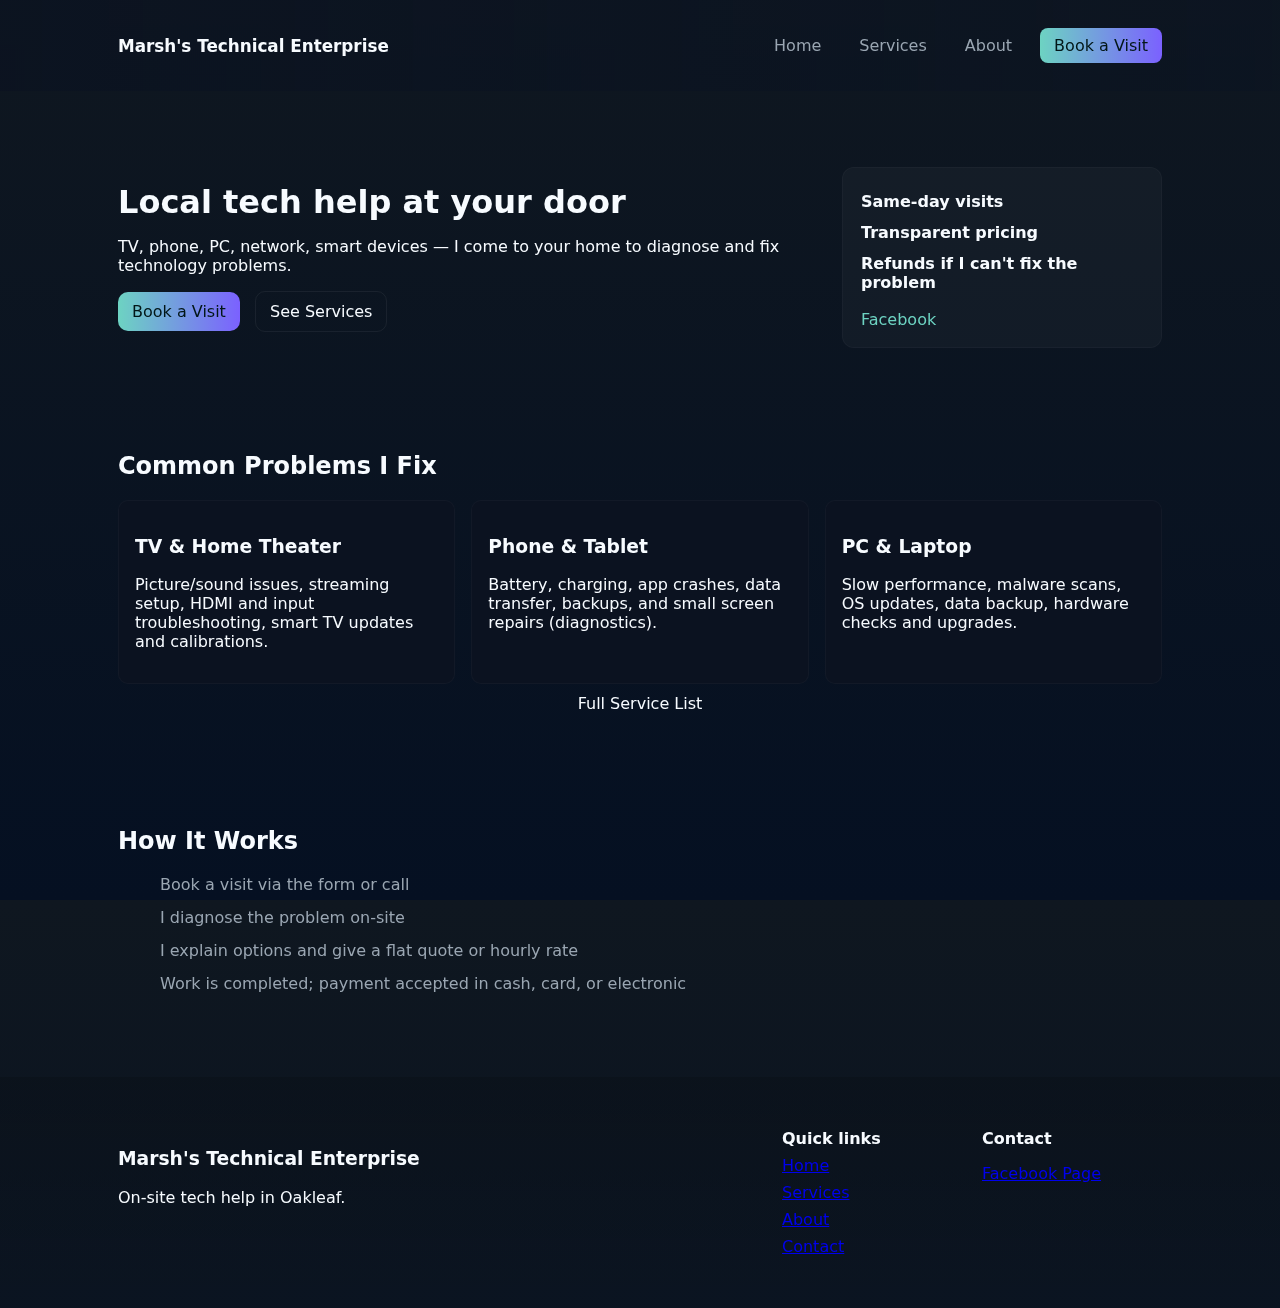
<file: index.html>
<!doctype html>
<html lang="en">
<head>
  <meta charset="utf-8" />
  <meta name="viewport" content="width=device-width,initial-scale=1" />
  <title>Marsh's Technical Enterprise</title>
  <link rel="stylesheet" href="css/styles.css" />
  <link rel="icon" href="favicon.ico" />
</head>
<body>
  <header class="site-header">
    <div class="container header-row">
      <a class="brand" href="index.html">Marsh's Technical Enterprise</a>
      <nav class="nav">
        <a href="index.html">Home</a>
        <a href="services.html">Services</a>
        <a href="about.html">About</a>
        <a href="https://www.facebook.com/people/Marshs-Technical-Enterprise/61579110999638/" class="cta">Book a Visit</a>
      </nav>
      <button class="mobile-toggle" id="mobileToggle" aria-label="Open menu">☰</button>
    </div>
  </header>

  <main>
    <section class="hero">
      <div class="container hero-grid">
        <div class="hero-content">
          <h1>Local tech help at your door</h1>
          <p>TV, phone, PC, network, smart devices — I come to your home to diagnose and fix technology problems.</p>
          <div class="hero-actions">
            <a class="btn primary" href="contact.html">Book a Visit</a>
            <a class="btn ghost" href="services.html">See Services</a>
          </div>
        </div>
        <div class="hero-card">
          <ul class="quick-list">
            <li><strong>Same-day visits</strong></li>
            <li><strong>Transparent pricing</strong></li>
            <li><strong>Refunds if I can't fix the problem</strong></li>
          </ul>
          <div class="contact-row">
            <a class="fb" href="https://www.facebook.com/people/Marshs-Technical-Enterprise/61579110999638/" target="_blank" rel="noopener">Facebook</a>
          </div>
        </div>
      </div>
    </section>

    <section class="services-preview container">
      <h2>Common Problems I Fix</h2>
      <div class="grid cols-3">
        <article class="card">
          <h3>TV & Home Theater</h3>
          <p>Picture/sound issues, streaming setup, HDMI and input troubleshooting, smart TV updates and calibrations.</p>
        </article>
        <article class="card">
          <h3>Phone & Tablet</h3>
          <p>Battery, charging, app crashes, data transfer, backups, and small screen repairs (diagnostics).</p>
        </article>
        <article class="card">
          <h3>PC & Laptop</h3>
          <p>Slow performance, malware scans, OS updates, data backup, hardware checks and upgrades.</p>
        </article>
      </div>
      <div class="center">
        <a class="btn" href="services.html">Full Service List</a>
      </div>
    </section>

    <section class="how container">
      <h2>How It Works</h2>
      <ol class="steps">
        <li>Book a visit via the form or call</li>
        <li>I diagnose the problem on-site</li>
        <li>I explain options and give a flat quote or hourly rate</li>
        <li>Work is completed; payment accepted in cash, card, or electronic</li>
      </ol>
    </section>

   <!-- <section class="testimonials container">
      <h2>What neighbors say</h2>
      <div class="grid cols-2">
        <blockquote class="testimonial">
          <p>Quick, polite, and my TV works like new. Reasonable price.</p>
          <cite>— A. Rivera</cite>
        </blockquote>
        <blockquote class="testimonial">
          <p>Saved my laptop and recovered photos I thought were lost. Highly recommend.</p>
          <cite>— J. Patel</cite>
        </blockquote>
      </div>
    </section>
  </main>
-->
  <footer class="site-footer">
    <div class="container footer-grid">
      <div>
        <h3>Marsh's Technical Enterprise</h3>
        <p>On-site tech help in Oakleaf.</p>
      </div>
      <div>
        <h4>Quick links</h4>
        <nav class="footer-nav">
          <a href="index.html">Home</a>
          <a href="services.html">Services</a>
          <a href="about.html">About</a>
          <a href="https://www.facebook.com/people/Marshs-Technical-Enterprise/61579110999638/">Contact</a>
        </nav>
      </div>
      <div>
        <h4>Contact</h4>
        <p><a href="https://www.facebook.com/people/Marshs-Technical-Enterprise/61579110999638/">Facebook Page</a></p>
      </div>
    </div>
  </footer>

  <div id="mobileMenu" class="mobile-menu" hidden>
    <a href="index.html">Home</a>
    <a href="services.html">Services</a>
    <a href="about.html">About</a>
    <a href="https://www.facebook.com/people/Marshs-Technical-Enterprise/61579110999638/">Book a Visit</a>
  </div>

  <script src="js/main.js"></script>
</body>
</html>
</file>
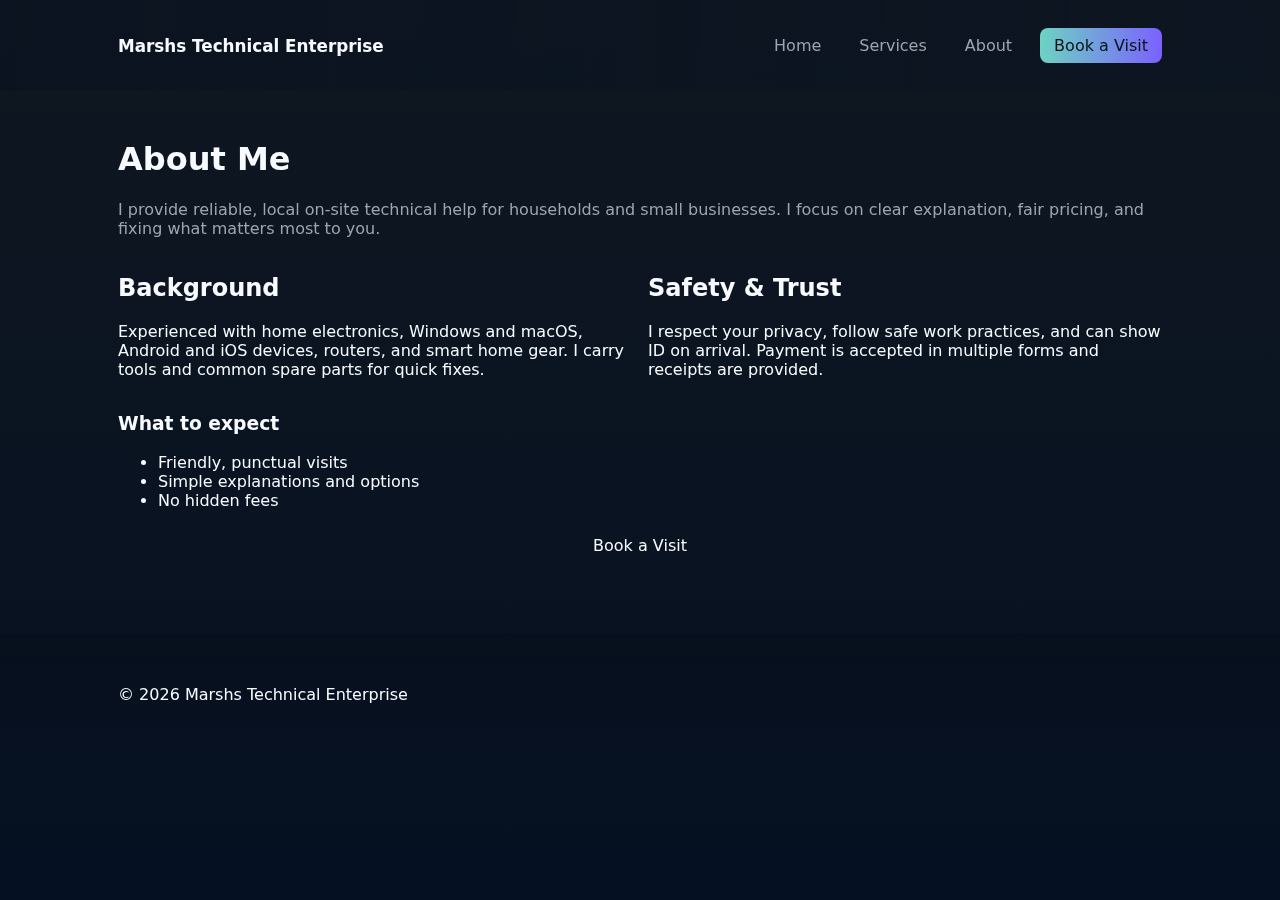
<file: about.html>
<!doctype html>
<html lang="en">
<head>
  <meta charset="utf-8" />
  <meta name="viewport" content="width=device-width,initial-scale=1" />
  <title>About — Marshs Technical Enterprise</title>
  <link rel="stylesheet" href="css/styles.css" />
</head>
<body>
  <header class="site-header">
    <div class="container header-row">
      <a class="brand" href="index.html">Marshs Technical Enterprise</a>
      <nav class="nav">
        <a href="index.html">Home</a>
        <a href="services.html">Services</a>
        <a href="about.html">About</a>
        <a href="contact.html" class="cta">Book a Visit</a>
      </nav>
      <button class="mobile-toggle" id="mobileToggle3" aria-label="Open menu">☰</button>
    </div>
  </header>

  <main class="container">
    <h1>About Me</h1>
    <p class="lead">I provide reliable, local on-site technical help for households and small businesses. I focus on clear explanation, fair pricing, and fixing what matters most to you.</p>

    <section class="about-grid grid cols-2">
      <div>
        <h2>Background</h2>
        <p>Experienced with home electronics, Windows and macOS, Android and iOS devices, routers, and smart home gear. I carry tools and common spare parts for quick fixes.</p>
      </div>
      <div>
        <h2>Safety & Trust</h2>
        <p>I respect your privacy, follow safe work practices, and can show ID on arrival. Payment is accepted in multiple forms and receipts are provided.</p>
      </div>
    </section>

    <section class="values">
      <h3>What to expect</h3>
      <ul>
        <li>Friendly, punctual visits</li>
        <li>Simple explanations and options</li>
        <li>No hidden fees</li>
      </ul>
    </section>

    <div class="center">
      <a class="btn" href="contact.html">Book a Visit</a>
    </div>
  </main>

  <footer class="site-footer">
    <div class="container">© <span id="year3"></span> Marshs Technical Enterprise</div>
  </footer>

  <script src="js/main.js"></script>
</body>
</html>
</file>
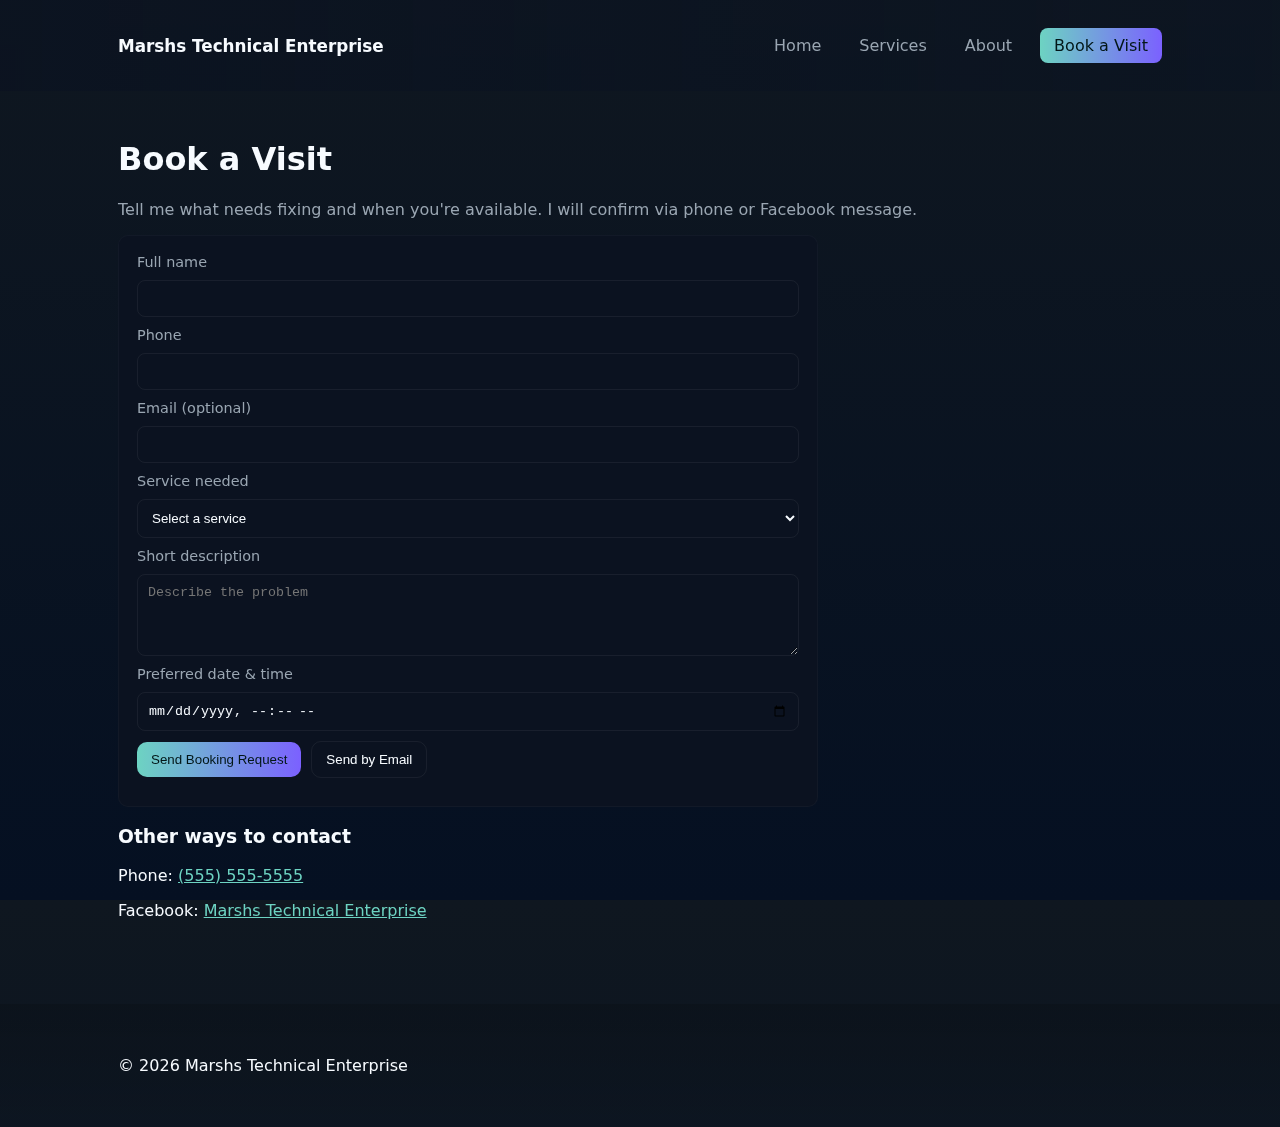
<file: contact.html>
<!doctype html>
<html lang="en">
<head>
  <meta charset="utf-8" />
  <meta name="viewport" content="width=device-width,initial-scale=1" />
  <title>Contact — Marshs Technical Enterprise</title>
  <link rel="stylesheet" href="css/styles.css" />
</head>
<body>
  <header class="site-header">
    <div class="container header-row">
      <a class="brand" href="index.html">Marshs Technical Enterprise</a>
      <nav class="nav">
        <a href="index.html">Home</a>
        <a href="services.html">Services</a>
        <a href="about.html">About</a>
        <a href="contact.html" class="cta">Book a Visit</a>
      </nav>
      <button class="mobile-toggle" id="mobileToggle4" aria-label="Open menu">☰</button>
    </div>
  </header>

  <main class="container">
    <h1>Book a Visit</h1>
    <p class="lead">Tell me what needs fixing and when you're available. I will confirm via phone or Facebook message.</p>

    <form id="bookingForm" class="form">
      <label for="name">Full name</label>
      <input id="name" name="name" type="text" required />

      <label for="phone">Phone</label>
      <input id="phone" name="phone" type="tel" required />

      <label for="email">Email (optional)</label>
      <input id="email" name="email" type="email" />

      <label for="service">Service needed</label>
      <select id="service" name="service" required>
        <option value="">Select a service</option>
        <option>TV / Home Theater</option>
        <option>Phone / Tablet</option>
        <option>PC / Laptop</option>
        <option>Home Network / Wi‑Fi</option>
        <option>Smart Home Devices</option>
        <option>Other</option>
      </select>

      <label for="details">Short description</label>
      <textarea id="details" name="details" rows="4" placeholder="Describe the problem" required></textarea>

      <label for="date">Preferred date & time</label>
      <input id="date" name="date" type="datetime-local" />

      <div class="form-actions">
        <button type="submit" class="btn primary">Send Booking Request</button>
        <button type="button" id="mailtoBtn" class="btn ghost">Send by Email</button>
      </div>

      <div id="formMessage" role="status" aria-live="polite"></div>
    </form>

    <section class="other-contact">
      <h3>Other ways to contact</h3>
      <p>Phone: <a href="tel:555-555-5555">(555) 555-5555</a></p>
      <p>Facebook: <a href="https://www.facebook.com/MarshsTechnicalEnterprise" target="_blank" rel="noopener">Marshs Technical Enterprise</a></p>
    </section>
  </main>

  <footer class="site-footer">
    <div class="container">© <span id="year4"></span> Marshs Technical Enterprise</div>
  </footer>

  <script src="js/main.js"></script>
</body>
</html>
</file>
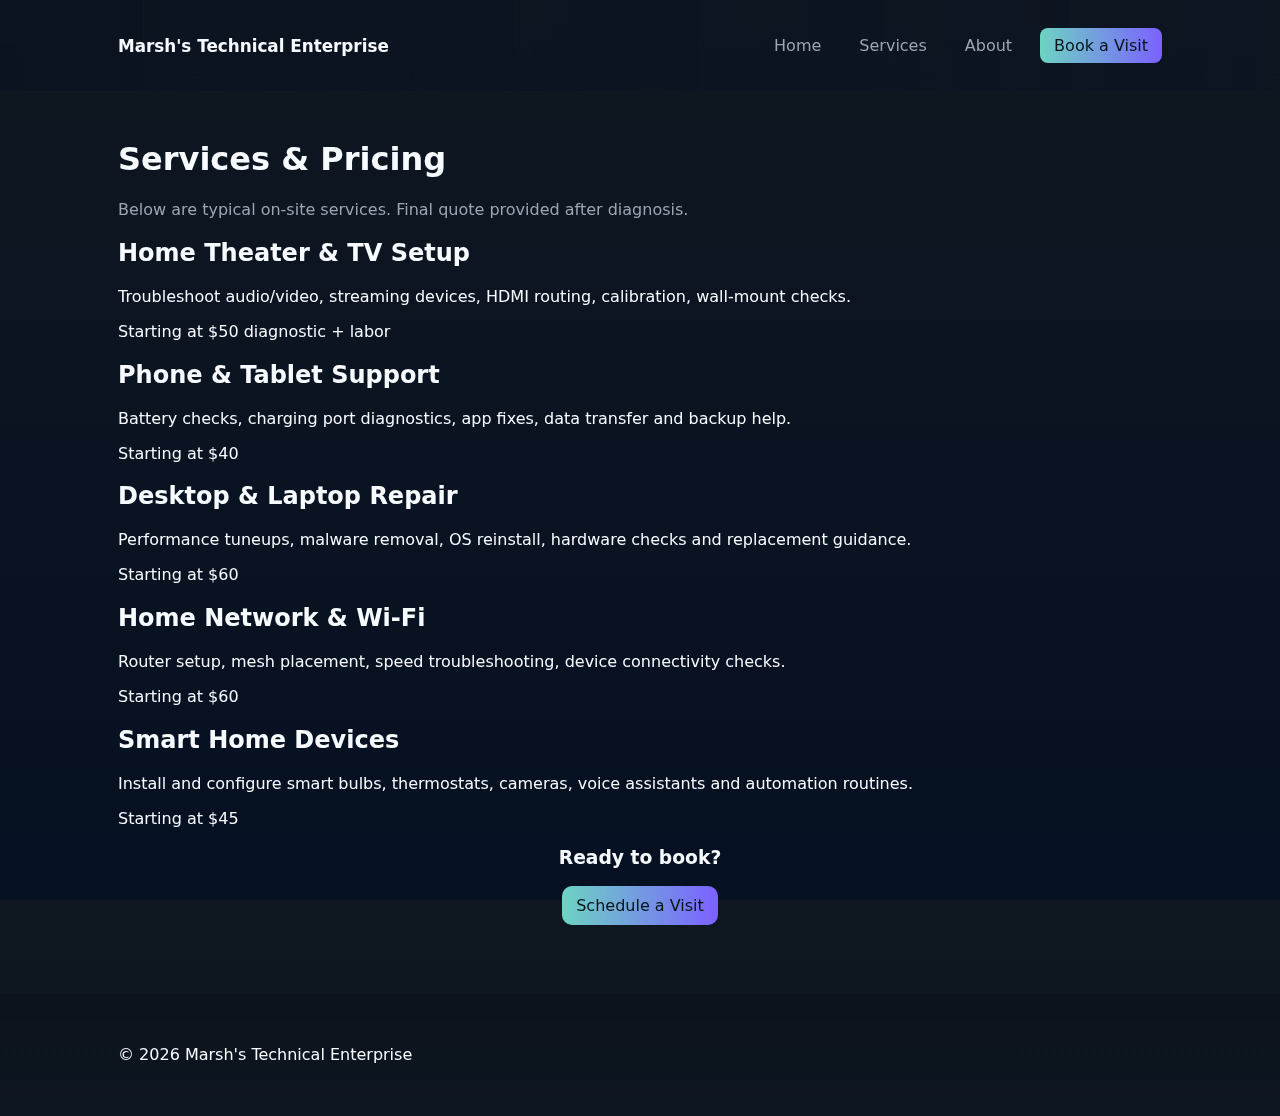
<file: services.html>
<!doctype html>
<html lang="en">
<head>
  <meta charset="utf-8" />
  <meta name="viewport" content="width=device-width,initial-scale=1" />
  <title>Services — Marsh's Technical Enterprise</title>
  <link rel="stylesheet" href="css/styles.css" />
</head>
<body>
  <header class="site-header">
    <div class="container header-row">
      <a class="brand" href="index.html">Marsh's Technical Enterprise</a>
      <nav class="nav">
        <a href="index.html">Home</a>
        <a href="services.html">Services</a>
        <a href="about.html">About</a>
        <a href="contact.html" class="cta">Book a Visit</a>
      </nav>
      <button class="mobile-toggle" id="mobileToggle2" aria-label="Open menu">☰</button>
    </div>
  </header>

  <main class="container">
    <h1>Services & Pricing</h1>
    <p class="lead">Below are typical on-site services. Final quote provided after diagnosis.</p>

    <section class="service-list">
      <article class="service">
        <h2>Home Theater & TV Setup</h2>
        <p>Troubleshoot audio/video, streaming devices, HDMI routing, calibration, wall-mount checks.</p>
        <p class="price">Starting at $50 diagnostic + labor</p>
      </article>

      <article class="service">
        <h2>Phone & Tablet Support</h2>
        <p>Battery checks, charging port diagnostics, app fixes, data transfer and backup help.</p>
        <p class="price">Starting at $40</p>
      </article>

      <article class="service">
        <h2>Desktop & Laptop Repair</h2>
        <p>Performance tuneups, malware removal, OS reinstall, hardware checks and replacement guidance.</p>
        <p class="price">Starting at $60</p>
      </article>

      <article class="service">
        <h2>Home Network & Wi‑Fi</h2>
        <p>Router setup, mesh placement, speed troubleshooting, device connectivity checks.</p>
        <p class="price">Starting at $60</p>
      </article>

      <article class="service">
        <h2>Smart Home Devices</h2>
        <p>Install and configure smart bulbs, thermostats, cameras, voice assistants and automation routines.</p>
        <p class="price">Starting at $45</p>
      </article>
    </section>

    <section class="booking-cta center">
      <h3>Ready to book?</h3>
      <a class="btn primary" href="contact.html">Schedule a Visit</a>
    </section>
  </main>

  <footer class="site-footer">
    <div class="container">© <span id="year2"></span> Marsh's Technical Enterprise</div>
  </footer>

  <script src="js/main.js"></script>
</body>
</html>
</file>
<file: css/styles.css>
:root{
  --bg:#0f1720;
  --card:#0b1220;
  --muted:#9aa6b2;
  --accent:#6dd3c2;
  --accent-2:#7b61ff;
  --surface:#0b1220;
  --white:#f7fbff;
  --glass:rgba(255,255,255,0.03);
}
*{box-sizing:border-box}
html,body{height:100%}
body{
  margin:0;
  font-family:Inter,system-ui,-apple-system,Segoe UI,Roboto,"Helvetica Neue",Arial;
  background:linear-gradient(180deg,var(--bg),#051022);
  color:var(--white);
  -webkit-font-smoothing:antialiased;
  -moz-osx-font-smoothing:grayscale;
}
.container{max-width:1100px;margin:0 auto;padding:28px}
.site-header{backdrop-filter:saturate(120%) blur(6px);background:linear-gradient(90deg,rgba(11,18,32,0.6),rgba(11,18,32,0.3));position:sticky;top:0;z-index:40}
.header-row{display:flex;align-items:center;justify-content:space-between;gap:20px}
.brand{font-weight:700;color:var(--white);text-decoration:none;font-size:1.05rem}
.nav{display:flex;gap:18px;align-items:center}
.nav a{color:var(--muted);text-decoration:none;padding:8px 10px;border-radius:8px}
.nav a.cta{background:linear-gradient(90deg,var(--accent),var(--accent-2));color:#021617;padding:8px 14px}
.mobile-toggle{display:none;background:none;border:0;color:var(--white);font-size:20px}
.hero{padding:48px 0}
.hero-grid{display:grid;grid-template-columns:1fr 320px;gap:24px;align-items:center}
.hero-content h1{font-size:2rem;margin:0 0 12px}
.lead{color:var(--muted);margin-bottom:16px}
.hero-actions .btn{margin-right:10px}
.hero-card{background:var(--glass);padding:18px;border-radius:12px;border:1px solid rgba(255,255,255,0.03)}
.quick-list{list-style:none;padding:0;margin:0 0 12px}
.quick-list li{padding:6px 0}
.contact-row{display:flex;gap:12px;flex-wrap:wrap}
.phone,.fb{color:var(--accent);text-decoration:none}
.services-preview h2{margin-top:0}
.grid{display:grid;gap:16px}
.cols-3{grid-template-columns:repeat(3,1fr)}
.cols-2{grid-template-columns:repeat(2,1fr)}
.card{background:var(--card);padding:16px;border-radius:10px;border:1px solid rgba(255,255,255,0.03)}
.center{text-align:center}
.btn{display:inline-block;padding:10px 14px;border-radius:10px;border:0;text-decoration:none;cursor:pointer;background:transparent;color:var(--white)}
.btn.primary{background:linear-gradient(90deg,var(--accent),var(--accent-2));color:#021617}
.btn.ghost{border:1px solid rgba(255,255,255,0.06);color:var(--white)}
.how{margin-top:28px}
.steps{counter-reset:step;list-style:none;padding:0}
.steps li{position:relative;padding-left:42px;margin-bottom:14px;color:var(--muted)}
.testimonial{background:var(--surface);padding:16px;border-radius:8px;border:1px solid rgba(255,255,255,0.02)}
.site-footer{margin-top:40px;padding:24px 0;background:linear-gradient(180deg,rgba(0,0,0,0.15),transparent)}
.footer-grid{display:grid;grid-template-columns:1fr 180px 180px;gap:20px}
.footer-nav{display:flex;flex-direction:column;gap:8px}
.form{max-width:700px;background:var(--card);padding:18px;border-radius:10px;border:1px solid rgba(255,255,255,0.03);display:flex;flex-direction:column;gap:10px}
.form input,.form textarea,.form select{background:transparent;border:1px solid rgba(255,255,255,0.06);padding:10px;border-radius:8px;color:var(--white)}
.form label{font-size:0.9rem;color:var(--muted)}
.form-actions{display:flex;gap:10px;align-items:center}
.other-contact a{color:var(--accent)}
.footer-grid h4{margin:0 0 8px}
.copyright{padding-top:12px;border-top:1px solid rgba(255,255,255,0.02);color:var(--muted);font-size:0.9rem}
@media (max-width:900px){
  .hero-grid{grid-template-columns:1fr}
  .cols-3{grid-template-columns:repeat(2,1fr)}
  .footer-grid{grid-template-columns:1fr}
  .mobile-toggle{display:block}
  .nav{display:none}
  .mobile-menu{position:fixed;right:16px;top:64px;background:var(--card);padding:10px;border-radius:8px;box-shadow:0 6px 24px rgba(0,0,0,0.6)}
}
@media (max-width:600px){
  .cols-3{grid-template-columns:1fr}
  .hero-content h1{font-size:1.5rem}
  .container{padding:18px}
}
</file>
